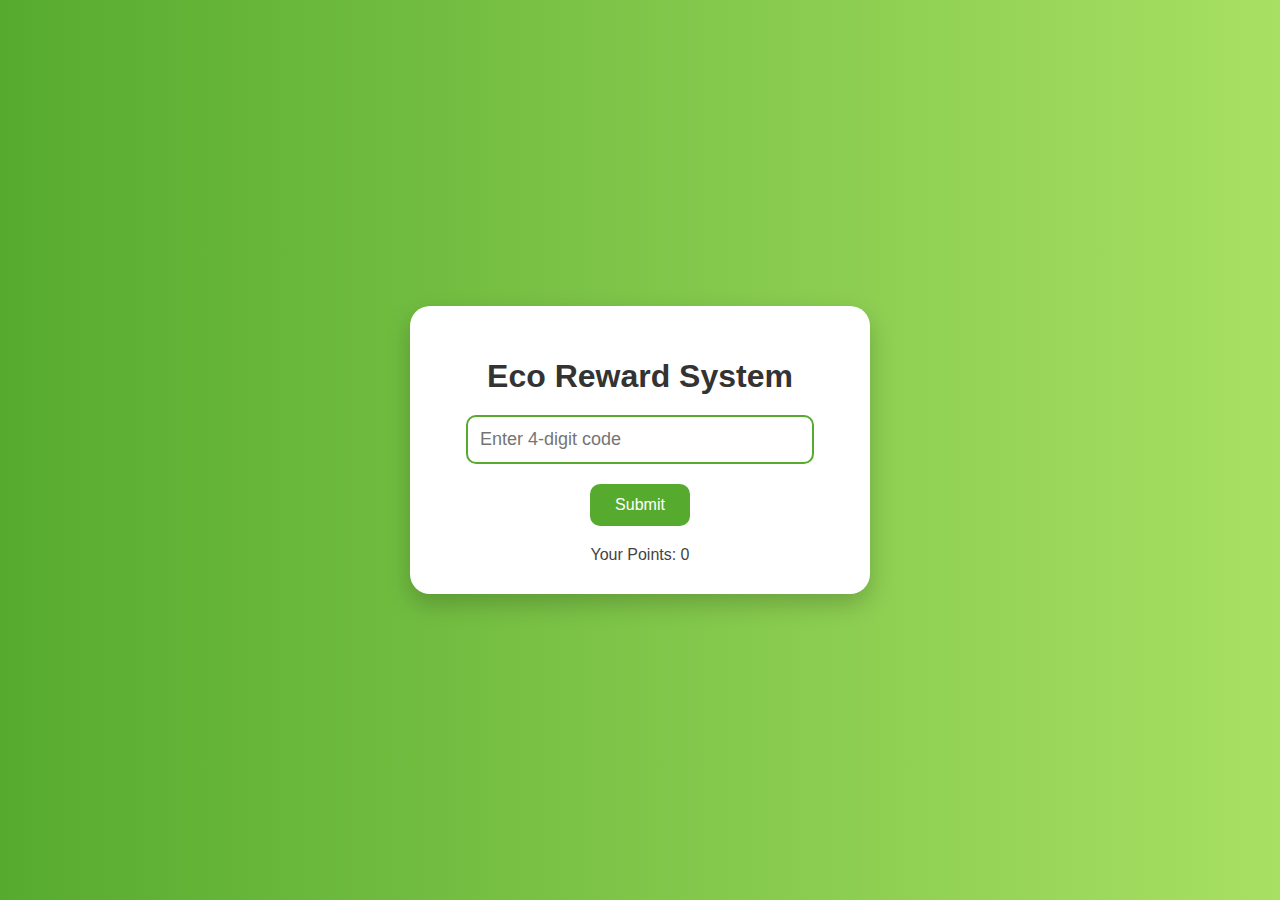
<file: new.html>
<!DOCTYPE html>
<html lang="en">
<head>
  <meta charset="UTF-8">
  <meta name="viewport" content="width=device-width, initial-scale=1">
  <title>Eco Reward System</title>
  <style>
    body {
      margin: 0;
      padding: 0;
      font-family: 'Segoe UI', sans-serif;
      background: linear-gradient(to right, #56ab2f, #a8e063);
      display: flex;
      align-items: center;
      justify-content: center;
      height: 100vh;
    }

    .container {
      background-color: white;
      padding: 30px;
      border-radius: 20px;
      box-shadow: 0 10px 25px rgba(0, 0, 0, 0.2);
      text-align: center;
      width: 90%;
      max-width: 400px;
    }

    h1 {
      color: #333;
      margin-bottom: 20px;
    }

    input[type="text"] {
      padding: 12px;
      width: 80%;
      font-size: 18px;
      border: 2px solid #56ab2f;
      border-radius: 10px;
      margin-bottom: 20px;
      outline: none;
    }

    button {
      padding: 12px 25px;
      background-color: #56ab2f;
      color: white;
      font-size: 16px;
      border: none;
      border-radius: 10px;
      cursor: pointer;
      transition: 0.3s ease;
    }

    button:hover {
      background-color: #3e8e41;
    }

    .message {
      margin-top: 20px;
      font-size: 18px;
      font-weight: bold;
    }

    .wallet {
      margin-top: 10px;
      font-size: 16px;
      color: #444;
    }
  </style>
</head>
<body>
  <div class="container">
    <h1>Eco Reward System</h1>
    <input type="text" id="codeInput" maxlength="4" placeholder="Enter 4-digit code" />
    <br>
    <button onclick="submitCode()">Submit</button>
    <div class="message" id="message"></div>
    <div class="wallet" id="wallet">Your Points: 0</div>
  </div>

  <script>
    function getPoints() {
      return parseInt(localStorage.getItem("ecoPoints")) || 0;
    }

    function setPoints(points) {
      localStorage.setItem("ecoPoints", points);
      document.getElementById("wallet").innerText = `Your Points: ${points}`;
    }

    function isNumeric(value) {
      return /^\d+$/.test(value);
    }

    function submitCode() {
      const code = document.getElementById("codeInput").value.trim();
      const message = document.getElementById("message");

      if (code.length !== 4 || !isNumeric(code)) {
        message.innerText = "Invalid coupon code";
        return;
      }

      const codeNum = parseInt(code);
      let points = getPoints();

      if (codeNum <= 5000 && codeNum % 2 === 1) {
        points += 10;
        message.innerText = "Organic waste detected. +10 points!";
      } else if (codeNum >= 5002 && codeNum <= 9998 && codeNum % 2 === 0) {
        points += 5;
        message.innerText = "Non-organic waste detected. +5 points!";
      } else {
        message.innerText = "Invalid coupon code";
        return;
      }

      setPoints(points);
      document.getElementById("codeInput").value = "";
    }

    // Load points on page load
    window.onload = () => {
      setPoints(getPoints());
    };
  </script>
</body>
</html>
</file>
